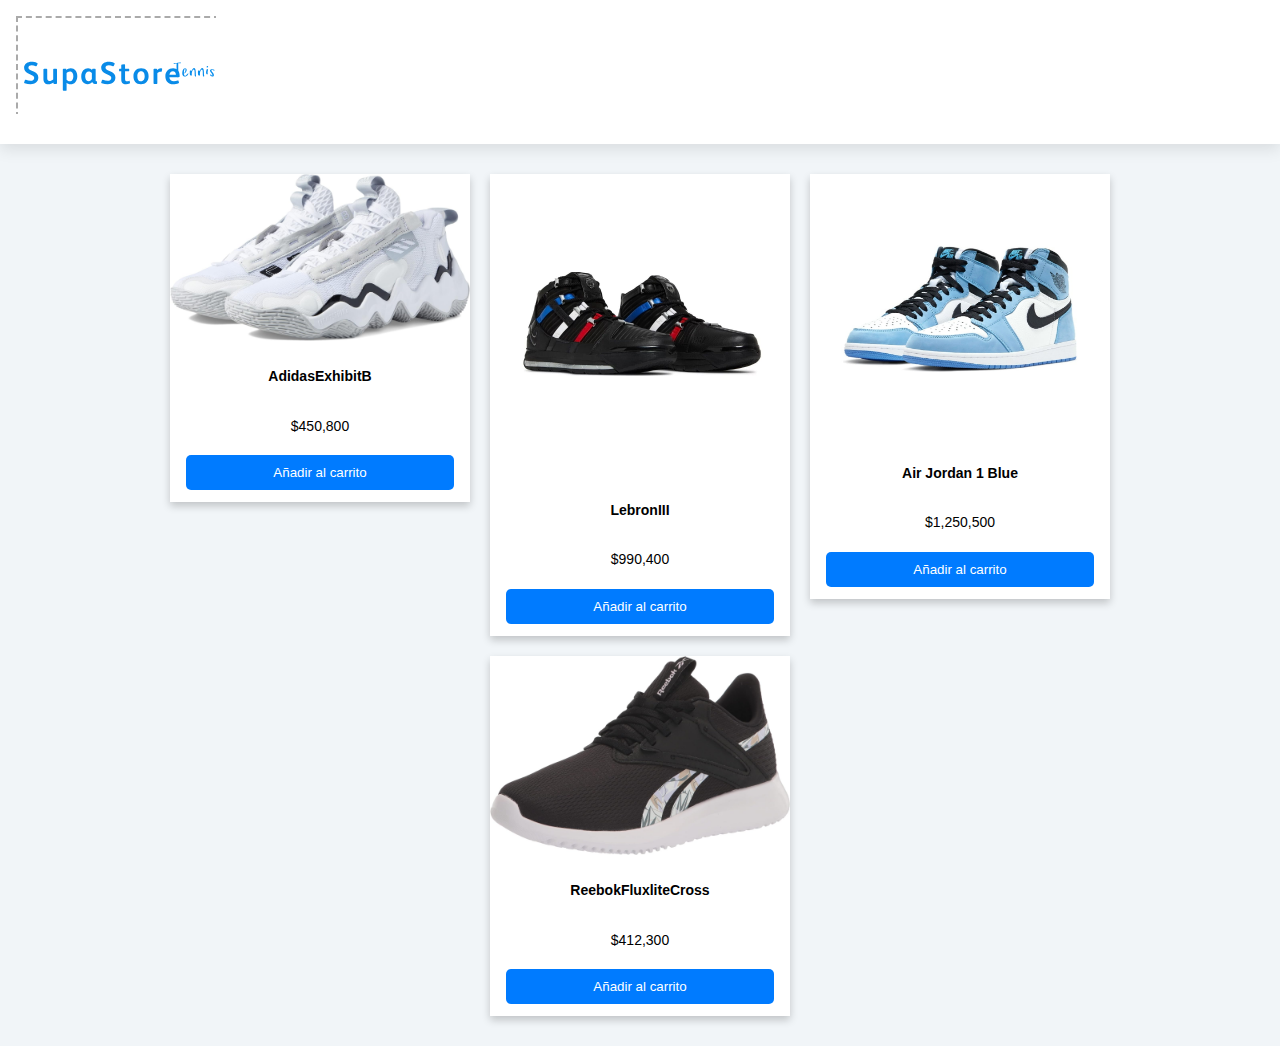
<file: index.html>
<!DOCTYPE html:5>
<html lang="es">
<head>
    <meta charset="UTF-8">
    <meta http-equiv="X-UA-Compatible" content="Chrome">
    <meta name="viewport" content="width=device-width, initial-scale=1.0">
    <title>SupaStore</title>
    <link rel="icon" href="images/logoApp.svg" type="image/x-icon">
    <link rel="stylesheet" href="css/styles.css">
    <link rel="stylesheet" href="https://cdnjs.cloudflare.com/ajax/libs/font-awesome/6.5.2/css/all.min.css" integrity="sha512-SnH5WK+bZxgPHs44uWIX+LLJAJ9/2PkPKZ5QiAj6Ta86w+fsb2TkcmfRyVX3pBnMFcV7oQPJkl9QevSCWr3W6A==" crossorigin="anonymous" referrerpolicy="no-referrer" />
</head>
<body>
    <nav>
        <div class="nav-main">
            <div class="nav-header">
                    <img src="images/logoApp.svg" alt="logo" width="200" href="/index.html">
                    <i class="fas fa-bars"></i>
                </div>
                <ul class="menu">
                    <li><a href="#">Productos</a></li>
                    <li><a href="./car.html">Carrito</a></li>
                    <li><a href="#">Login</a></li>
                    <li><a href="./newProduct.html">Nuevo Producto</a></li>
                </ul>
        </div>
    </nav>
     
   
<div class="container">
        <div class="card">
            <img src="images/AirJordan1.jpeg" alt="AirJordan1">
            <div class="card-container">
            <h4>Air Jordan 1 Blue</h4>
            <p>$1,250,500</p>
            <button>Añadir al carrito</button>
            </div>
        </div>
        <div class="card">
            <img src="./images/LebronIII.jpeg" alt="LebronIII">
            <div class="card-container">
                <h4>LebronIII</h4>
                <p>$990,400</p>
                <button>Añadir al carrito</button>
            </div>
        </div>
        <div class="card">
            <img src="images/AdidasExhibitB.jpg" alt="AdidasExhibitB">
            <div class="card-container">
                <h4>AdidasExhibitB</h4>
                <p>$450,800</p>
                <button>Añadir al carrito</button>
            </div>
        </div>
            <div class="card">
                <img src="images/ReebokFluxliteCross.jpg" alt="ReebokFluxliteCross">
                <div class="card-container">
                <h4>ReebokFluxliteCross</h4>
                <p>$412,300</p>
                <button>Añadir al carrito</button>
            </div>
        </div>
    </div>
    <script src="js/index.js"></script>
</body>
</html>
</file>
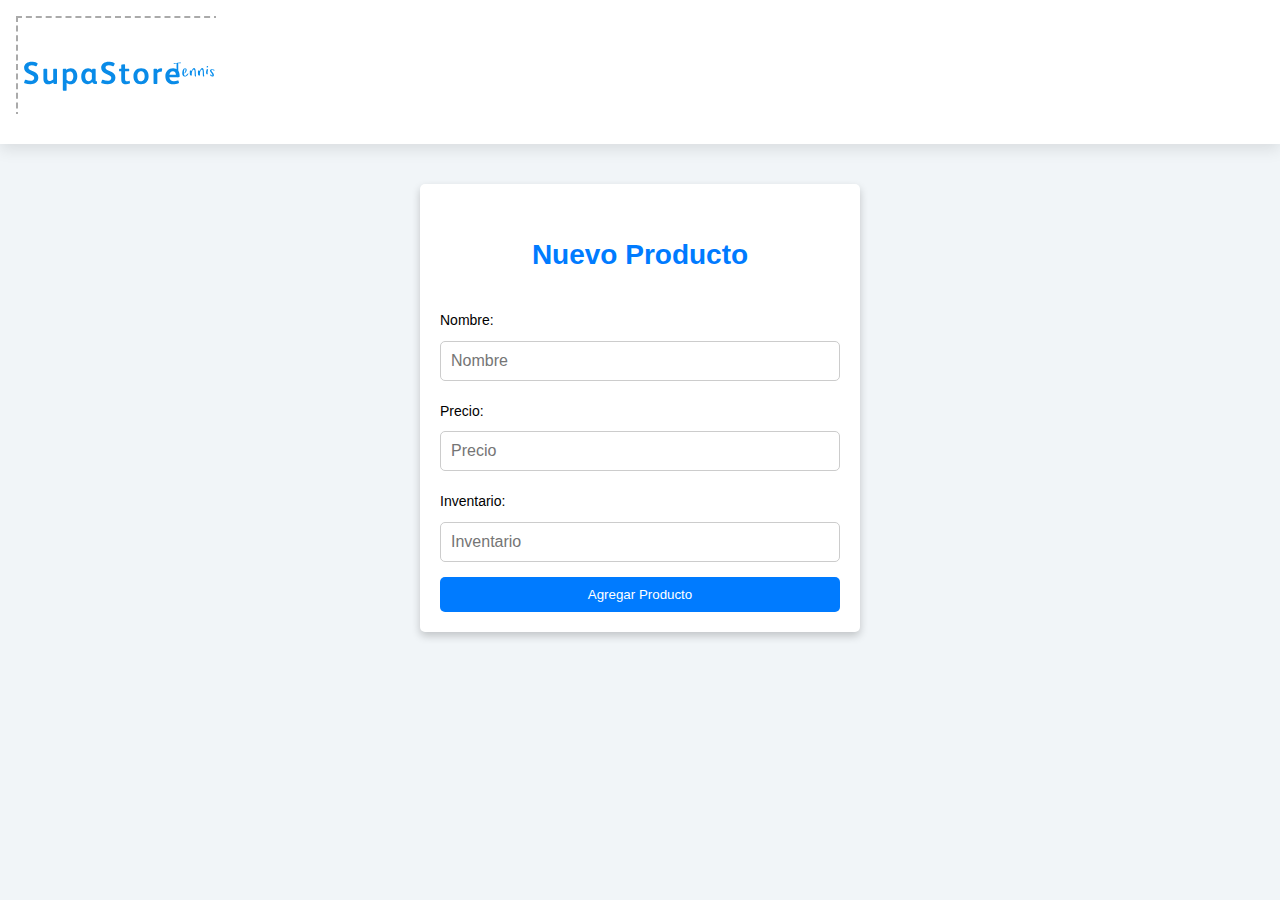
<file: newProduct.html>
<!DOCTYPE html:5>
<html lang="es">
<head>
    <meta charset="UTF-8">
    <meta http-equiv="X-UA-Compatible" content="Chrome">
    <meta name="viewport" content="width=device-width, initial-scale=1.0">
    <title>SupaStore</title>
    <link rel="icon" href="images/logoApp.svg" type="image/x-icon">
    <link rel="stylesheet" href="css/styles.css">
    <link rel="stylesheet" href="https://cdnjs.cloudflare.com/ajax/libs/font-awesome/6.5.2/css/all.min.css" integrity="sha512-SnH5WK+bZxgPHs44uWIX+LLJAJ9/2PkPKZ5QiAj6Ta86w+fsb2TkcmfRyVX3pBnMFcV7oQPJkl9QevSCWr3W6A==" crossorigin="anonymous" referrerpolicy="no-referrer" />
</head>
<body>
    <nav>
        <div class="nav-main">
            <div class="nav-header">
                    <img src="images/logoApp.svg" alt="logo" width="200" href="/index.html">
                    <i class="fas fa-bars"></i>
                </div>
                <ul class="menu">
                    <li><a href="#">Productos</a></li>
                    <li><a href="./car.html">Carrito</a></li>
                    <li><a href="#">Login</a></li>
                    <li><a href="./newProduct.html">Nuevo Producto</a></li>
                </ul>
        </div>
    </nav>
    <div class="container-form">
        <form action="#" method="post" class="form">
            <h1>Nuevo Producto</h1>
            <div class="form-group">
                <label for="nombre">Nombre:</label>
                <input type="text" id="nombre" name="nombre" required placeholder="Nombre">
            </div>
            <div class="form-group">
                <label for="precio">Precio:</label>
                <input type="number" id="precio" name="precio" min="0" step="0.01" required placeholder="Precio">
            </div>
            <div class="form-group">
                <label for="inventario">Inventario:</label>
                <input type="number" id="inventario" name="inventario" min="0" required placeholder="Inventario">
            </div>
            <button type="submit" class="btn-add-product">Agregar Producto</button>
        </form>
    </div>
    <script src="js/index.js"></script>
</body>
</html>
</file>
<file: css/styles.css>
body {
    margin: 0;
    padding: 0;
    font-family: sans-serif;
    background: #f1f5f8;
    line-height: 2.2;
    font-size: 0.875rem;
  }

  .fa-bars{
    font-size: 1.5rem;
    color: #007bff;
    cursor: pointer;
  }

  .fa-bars:hover{
    color: black;
  }
  
  .nav-header{
    display: flex;
    align-items: center;
    justify-content: space-between;
    padding: 1rem;
  }

  ul {
    list-style-type: none;
  }
  
  a {
    text-decoration: none;
  }
  
  nav {
    background: white;
    /* offset-x | offset-y | blur-radius | color */
    box-shadow: 0 5px 15px rgba(0, 0, 0, 0.1);
  }
  
  .menu {
    height: 0;
    overflow: hidden;
    transition: all 0.3s linear;
  }

  .show-menu{
    height: 12rem;
  }
  
  .menu a {
    color: grey;
    letter-spacing: 0.1rem;
    display: block;
    padding: 0.5rem 1rem;
    transition: all 0.3s linear;
  }
  
  .menu a:hover {
    background: #a5a6f8;
    color: #007bff;
    padding-left: 1.5rem;
  }
  
  @media (min-width: 1500px) {
    
    .nav-main {
      max-width: 1170px;
      margin: 0 auto;
      display: flex;
      align-items: center;
      justify-content: space-between;
      padding: 1rem;
    }
  
    .menu {
      height: auto;
      display: flex;
    }
  
    .menu a {
      padding: 0;
      margin: 0 0.5rem;
    }
  
    .menu a:hover {
      padding: 0;
      background: transparent;
    }
    
    .fa-bars{
      display: none;
    }
  }

  .form {
    background-color: white;
    padding: 20px;
    box-shadow: 0 4px 8px 0 rgba(0,0,0,0.2);
    transition: 0.3s;
    width: 100%;
    max-width: 400px;
    margin: 20px auto;
    border-radius: 5px;
}

  .form:hover {
    box-shadow: 0 8px 16px 0 rgba(0,0,0,0.2);
  }
  
  .card {
    box-shadow: 0 4px 8px 0 rgba(0,0,0,0.2);
    transition: 0.3s;
    background-color: white;
    width: 300px;
    height: 100%;
    margin: 10px;
    flex-wrap: wrap;
  }
  
  .card:hover {
    box-shadow: 0 8px 16px 0 rgba(0,0,0,0.2);
  }
  
  .card img {
    width: 100%;
  }
  
  .card h4 {
    font-style: inherit;
    text-align: center;
  }
  
  .card-container {
    padding: 2px 16px;
  }
  
  .card button {
    padding: 10px;
    background-color: #007bff;
    color: white;
    width: 100%;
    margin-bottom: 10px;
    border: 0px;
    cursor: pointer;
    border-radius: 5px;
  }
  
  .card button:hover {
    box-shadow: 0 8px 16px 0 rgba(0,0,0,0.2);
  }
  
  .container{
    display: flex;
    flex-direction: row-reverse;
    justify-content: center;
    align-items: stretch;
    flex-wrap: wrap;
    margin: 20px;
    align-content: center;
}

  .container-form {
    display: flex;
    flex-direction: column;
    justify-content: center;
    align-items: center;
    flex-wrap: nowrap;
    margin: 20px;
    align-content: flex-start;
}

.container-form h1 {
  margin-top: 20px; /* Elimina el margen superior predeterminado del h1 */
  text-align: center;
  display: block;
  color: #007bff;
}

.container h1 {
    margin-top: 20px; /* Elimina el margen superior predeterminado del h1 */
    text-align: center;
    display: block;
}


.form-group {
  margin-bottom: 15px;
  width: 100%;
}

.form-group label {
  margin-bottom: 5px;
  display: block;
}

.form-group input {
  width: 100%;
  padding: 10px;
  font-size: 1rem;
  border: 1px solid #ccc;
  border-radius: 5px;
  box-sizing: border-box;
}


.btn-add-product {
  display: inline-block;
  width: 100%;
  padding: 10px;
  background-color: #007bff;
  color: white;
  border: none;
  border-radius: 5px;
  cursor: pointer;
  text-align: center;
}

.btn-add-product:hover {
  background-color: #0056b3;
}

/* Estilos para lista de productos */
.product-list {
  padding: 20px;
  margin-top: 20px; /* Añadir margen arriba de la lista */
}

.product-item {
  display: grid;
  grid-template-columns: 1fr 3fr 1fr 1fr 1fr;
  gap: 10px;
  align-items: center;
  border-bottom: 1px solid #ccc;
  padding: 10px 0;
}

.product-header {
  background-color: #007bff;
  color: white;
  font-weight: bold;
  display: grid;
  grid-template-columns: 1fr 3fr 1fr 1fr 1fr;
  gap: 10px;
  align-items: center;
  padding: 10px 0;
  margin-bottom: 10px; /* Separación entre la cabecera y la lista */
}

.product-header span {
  text-align: center;
}

.product-image {
  width: 100%;
  max-width: 100px;
  border-radius: 8px;
}

.product-name {
  font-weight: bold;
  color: #333333;
}

.product-price,
.product-quantity,
.product-total {
  text-align: center;
}

.product-total {
  font-weight: bold;
  color: #28a745;
}

.container {
  text-align: center; /* Centrar contenido del contenedor */
}

.container h1 {
  display: flex;
  flex-direction: column;
  margin-top: 0; /* Eliminar margen superior predeterminado */
  text-align: center;
  display: block;
  color: #007bff;
  font-size: 2rem; /* Tamaño del título */
  margin-bottom: 10px; /* Espacio debajo del título */
}
</file>
